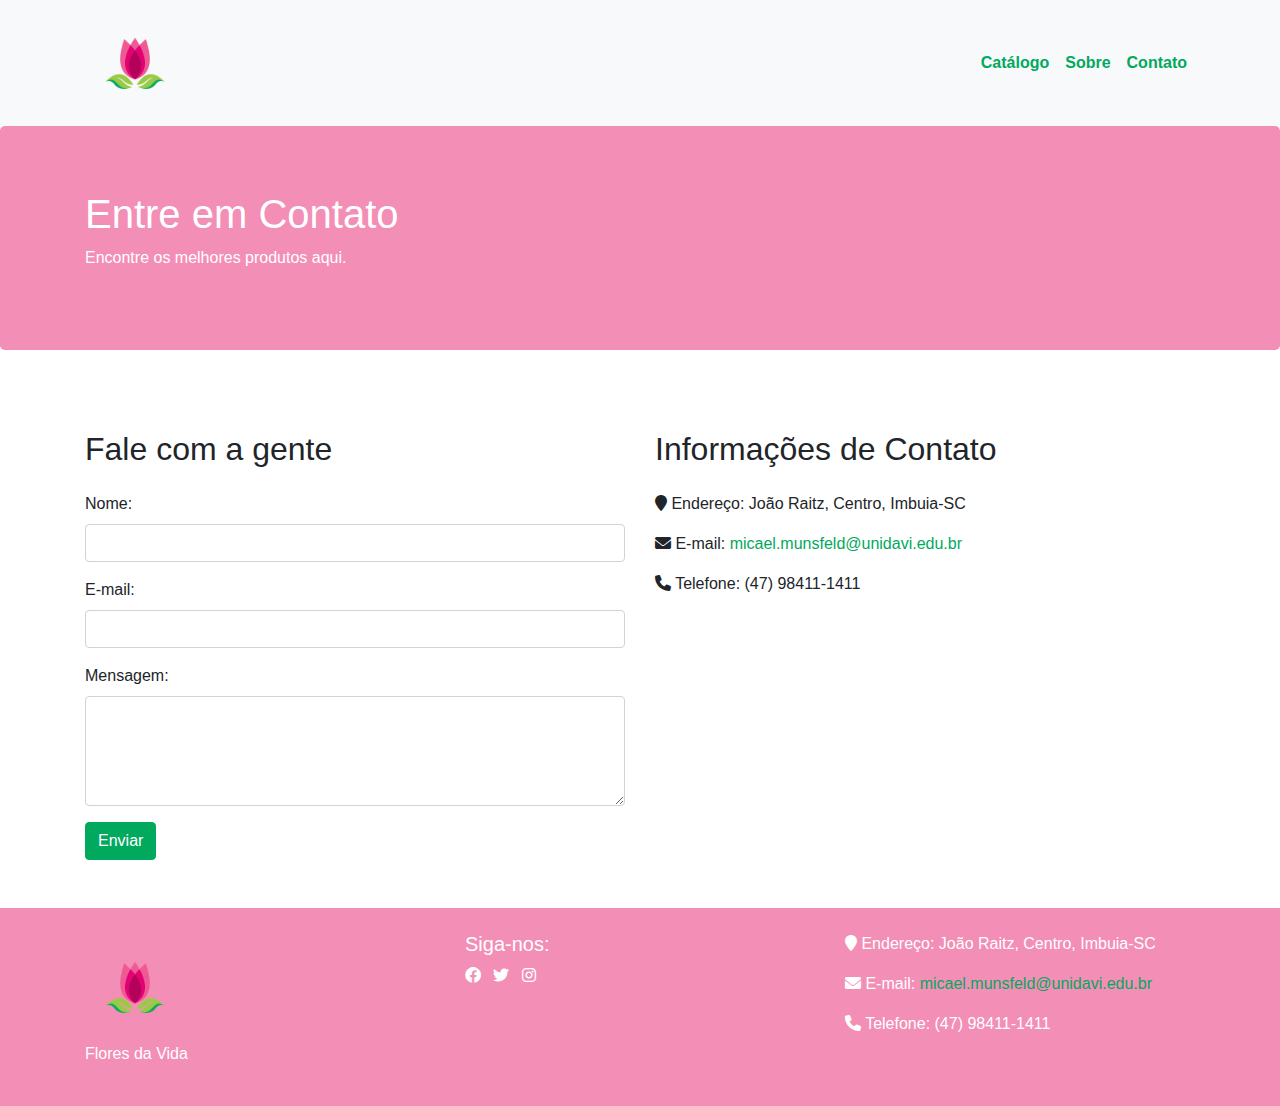
<file: contato.html>
<!DOCTYPE html>
<html lang="pt-br">
<head>
    <meta charset="UTF-8">
    <meta name="viewport" content="width=device-width, initial-scale=1.0">
    <title>Contato</title>
    <link rel="stylesheet" href="https://maxcdn.bootstrapcdn.com/bootstrap/4.5.2/css/bootstrap.min.css">
    <link rel="stylesheet" href="https://cdnjs.cloudflare.com/ajax/libs/font-awesome/6.0.0-beta3/css/all.min.css">
    <link rel="stylesheet" href="css/style.css">
</head>
<body>
    <header class="navbar navbar-expand-lg navbar-light bg-light">
        <div class="container">
            <a class="navbar-brand" href="index.html">
                <img src="imagens/logo.png" alt="Logo" width="100">
            </a>
            <button class="navbar-toggler" type="button" data-toggle="collapse" data-target="#navbarNav" aria-controls="navbarNav" aria-expanded="false" aria-label="Toggle navigation">
                <span class="navbar-toggler-icon"></span>
            </button>
            <div class="collapse navbar-collapse" id="navbarNav">
                <ul class="navbar-nav ml-auto">
                    <li class="nav-item">
                        <a class="nav-link text-green-escuro" href="catalogo.html"><strong>Catálogo</strong></a>
                    </li>
                    <li class="nav-item">
                        <a class="nav-link text-green-escuro" href="sobre.html"><strong>Sobre</strong></a>
                    </li>
                    <li class="nav-item">
                        <a class="nav-link text-green-escuro" href="contato.html"><strong>Contato</strong></a>
                    </li>
                </ul>
            </div>
        </div>
    </header>
    <div class="jumbotron bg-pink-claro">
        <div class="container">
            <h1 class="text-white">Entre em Contato</h1>
            <p class="text-white">Encontre os melhores produtos aqui.</p>
        </div>
    </div>
    <section class="contact-section py-5">
        <div class="container">
            <div class="row">
                <div class="col-md-6">
                    <h2 class="mb-4">Fale com a gente</h2>
                    <form id="contact-form" action="#" method="post">
                        <div class="form-group">
                            <label for="name">Nome:</label>
                            <input type="text" id="name" name="name" class="form-control" required>
                        </div>
                        <div class="form-group">
                            <label for="email">E-mail:</label>
                            <input type="email" id="email" name="email" class="form-control" required>
                        </div>
                        <div class="form-group">
                            <label for="message">Mensagem:</label>
                            <textarea id="message" name="message" class="form-control" rows="4" required></textarea>
                        </div>
                        <button type="submit" class="btn btn-primary">Enviar</button>
                    </form>
                </div>
                <div class="col-md-6">
                    <h2 class="mb-4">Informações de Contato</h2>
                    <address>
                        <p><i class="fa fa-map-marker"></i> Endereço: João Raitz, Centro, Imbuia-SC</p>
                        <p><i class="fa fa-envelope"></i> E-mail: <a href="mailto:seuemail@example.com">micael.munsfeld@unidavi.edu.br</a></p>
                        <p><i class="fa fa-phone"></i> Telefone: (47) 98411-1411</p>
                    </address>
                </div>
            </div>
        </div>
    </section>
    <footer class="footer bg-pink-claro text-white py-4">
        <div class="container">
            <div class="row">
                <div class="col-md-4">
                    <a class="navbar-brand" href="index.html">
                        <img src="imagens/logo.png" alt="Logo" width="100">
                    </a>
                    <p>Flores da Vida</p>
                </div>
                <div class="col-md-4">
                    <h5>Siga-nos:</h5>
                    <a href="#" class="text-white mr-2"><i class="fab fa-facebook"></i></a>
                    <a href="#" class="text-white mr-2"><i class="fab fa-twitter"></i></a>
                    <a href="#" class="text-white"><i class="fab fa-instagram"></i></a>
                </div>
                <div class="col-md-4">
                    <p><i class="fa fa-map-marker"></i> Endereço: João Raitz, Centro, Imbuia-SC</p>
                    <p><i class="fa fa-envelope"></i> E-mail: <a href="mailto:seuemail@example.com">micael.munsfeld@unidavi.edu.br</a></p>
                    <p><i class="fa fa-phone"></i> Telefone: (47) 98411-1411</p>
                </div>
            </div>
        </div>
    </footer>
    <script src="https://code.jquery.com/jquery-3.5.1.slim.min.js"></script>
    <script src="https://cdn.jsdelivr.net/npm/@popperjs/core@2.5.3/dist/umd/popper.min.js"></script>
    <script src="https://maxcdn.bootstrapcdn.com/bootstrap/4.5.2/js/bootstrap.min.js"></script>
</body>
</html>
</file>
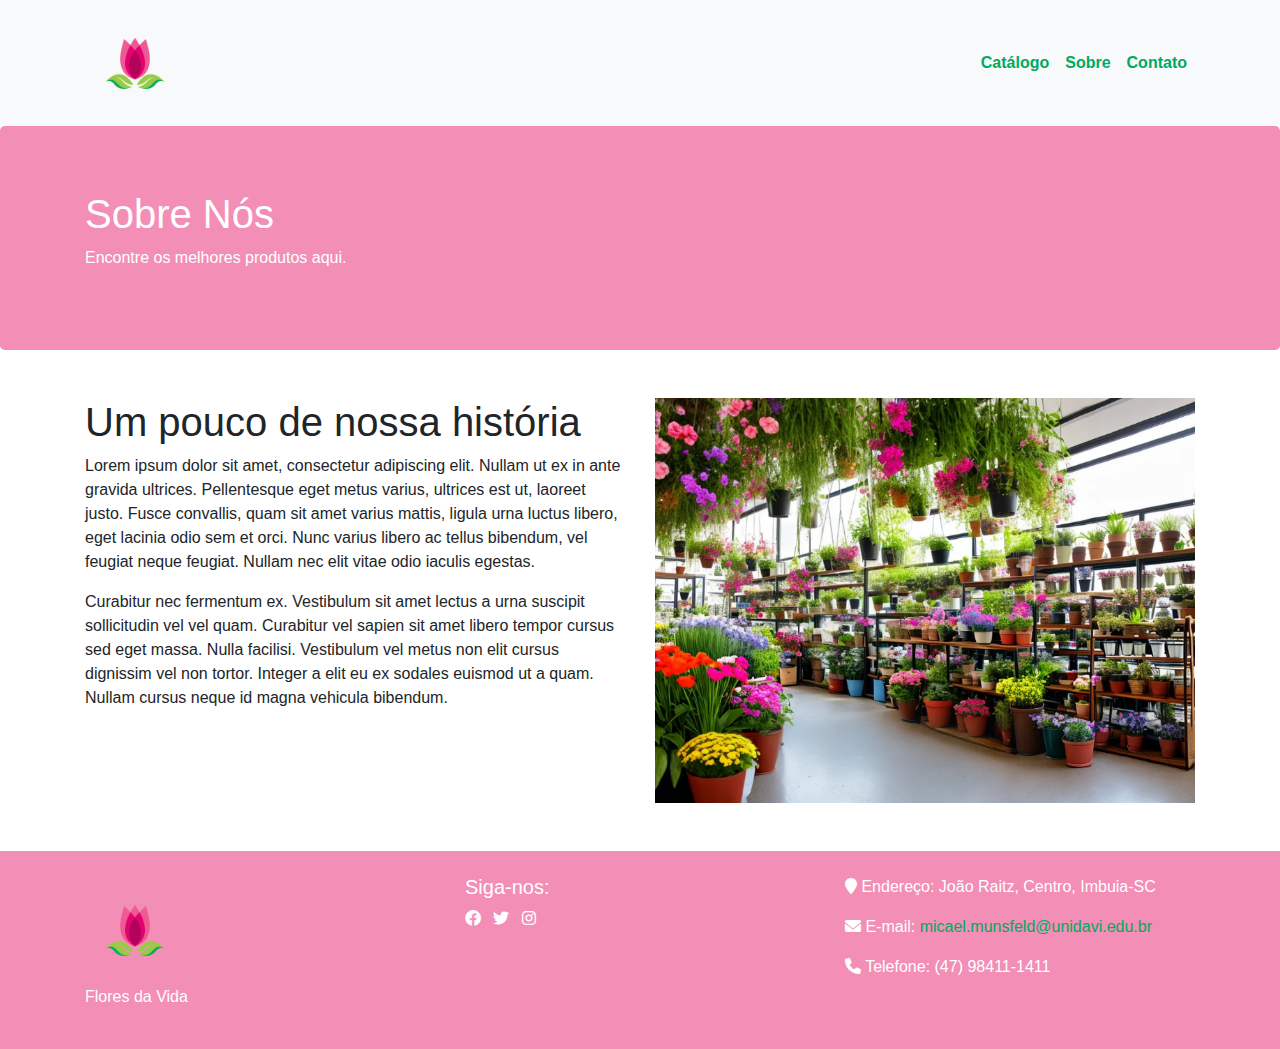
<file: sobre.html>
<!DOCTYPE html>
<html lang="pt-br">
<head>
    <meta charset="UTF-8">
    <meta name="viewport" content="width=device-width, initial-scale=1.0">
    <title>Flores da Vida - Sobre Nós</title>
    <link rel="stylesheet" href="https://maxcdn.bootstrapcdn.com/bootstrap/4.5.2/css/bootstrap.min.css">
    <link rel="stylesheet" href="https://cdnjs.cloudflare.com/ajax/libs/font-awesome/6.0.0-beta3/css/all.min.css">
    <link rel="stylesheet" href="css/style.css">
</head>
<body>
    <header class="navbar navbar-expand-lg navbar-light bg-light">
        <div class="container">
            <a class="navbar-brand" href="index.html">
                <img src="imagens/logo.png" alt="Logo" width="100">
            </a>
            <button class="navbar-toggler" type="button" data-toggle="collapse" data-target="#navbarNav" aria-controls="navbarNav" aria-expanded="false" aria-label="Toggle navigation">
                <span class="navbar-toggler-icon"></span>
            </button>
            <div class="collapse navbar-collapse" id="navbarNav">
                <ul class="navbar-nav ml-auto">
                    <li class="nav-item">
                        <a class="nav-link text-green-escuro" href="catalogo.html"><strong>Catálogo</strong></a>
                    </li>
                    <li class="nav-item">
                        <a class="nav-link text-green-escuro" href="sobre.html"><strong>Sobre</strong></a>
                    </li>
                    <li class="nav-item">
                        <a class="nav-link text-green-escuro" href="contato.html"><strong>Contato</strong></a>
                    </li>
                </ul>
            </div>
        </div>
    </header>
    <div class="jumbotron bg-pink-claro">
        <div class="container">
            <h1 class="text-white">Sobre Nós</h1>
            <p class="text-white">Encontre os melhores produtos aqui.</p>
        </div>
    </div>
    <div class="container my-5">
        <div class="row">
            <div class="col-md-6">
                <h1>Um pouco de nossa história</h1>
                <p>Lorem ipsum dolor sit amet, consectetur adipiscing elit. Nullam ut ex in ante gravida ultrices. Pellentesque eget metus varius, ultrices est ut, laoreet justo. Fusce convallis, quam sit amet varius mattis, ligula urna luctus libero, eget lacinia odio sem et orci. Nunc varius libero ac tellus bibendum, vel feugiat neque feugiat. Nullam nec elit vitae odio iaculis egestas.</p>
                <p>Curabitur nec fermentum ex. Vestibulum sit amet lectus a urna suscipit sollicitudin vel vel quam. Curabitur vel sapien sit amet libero tempor cursus sed eget massa. Nulla facilisi. Vestibulum vel metus non elit cursus dignissim vel non tortor. Integer a elit eu ex sodales euismod ut a quam. Nullam cursus neque id magna vehicula bibendum.</p>
            </div>
            <div class="col-md-6">
                <img src="imagens/sobre.png" alt="Sobre Nós" class="img-fluid">
            </div>
        </div>
    </div>
    
    <footer class="footer bg-pink-claro text-white py-4">
        <div class="container">
            <div class="row">
                <div class="col-md-4">
                    <a class="navbar-brand" href="index.html">
                        <img src="imagens/logo.png" alt="Logo" width="100">
                    </a>
                    <p>Flores da Vida</p>
                </div>
                <div class="col-md-4">
                    <h5>Siga-nos:</h5>
                    <a href="#" class="text-white mr-2"><i class="fab fa-facebook"></i></a>
                    <a href="#" class="text-white mr-2"><i class="fab fa-twitter"></i></a>
                    <a href="#" class="text-white"><i class="fab fa-instagram"></i></a>
                </div>
                <div class="col-md-4">
                    <p><i class="fa fa-map-marker"></i> Endereço: João Raitz, Centro, Imbuia-SC</p>
                    <p><i class="fa fa-envelope"></i> E-mail: <a href="mailto:seuemail@example.com">micael.munsfeld@unidavi.edu.br</a></p>
                    <p><i class="fa fa-phone"></i> Telefone: (47) 98411-1411</p>
                </div>
            </div>
        </div>
    </footer>
    <script src="https://code.jquery.com/jquery-3.5.1.slim.min.js"></script>
    <script src="https://cdn.jsdelivr.net/npm/@popperjs/core@2.5.3/dist/umd/popper.min.js"></script>
    <script src="https://maxcdn.bootstrapcdn.com/bootstrap/4.5.2/js/bootstrap.min.js"></script>
</body>
</html>
</file>
<file: css/style.css>
.bg-pink-claro {
	background-color: #f38eb6;
}

.text-green-escuro {
	color: #01a95e !important;
}

.btn-primary {
    color: #fff;
    background-color: #01a95e;
    border-color: #01a95e;
}

.btn-primary:hover {
    color: #fff;
    background-color: #f38eb6;
    border-color: #f38eb6;
}

.btn-primary.focus, .btn-primary:focus {
    color: #fff;
    background-color: #01a95e;
    border-color: #01a95e;
}

a {
    color: #01a95e;
    text-decoration: none;
    background-color: transparent;
}
</file>
